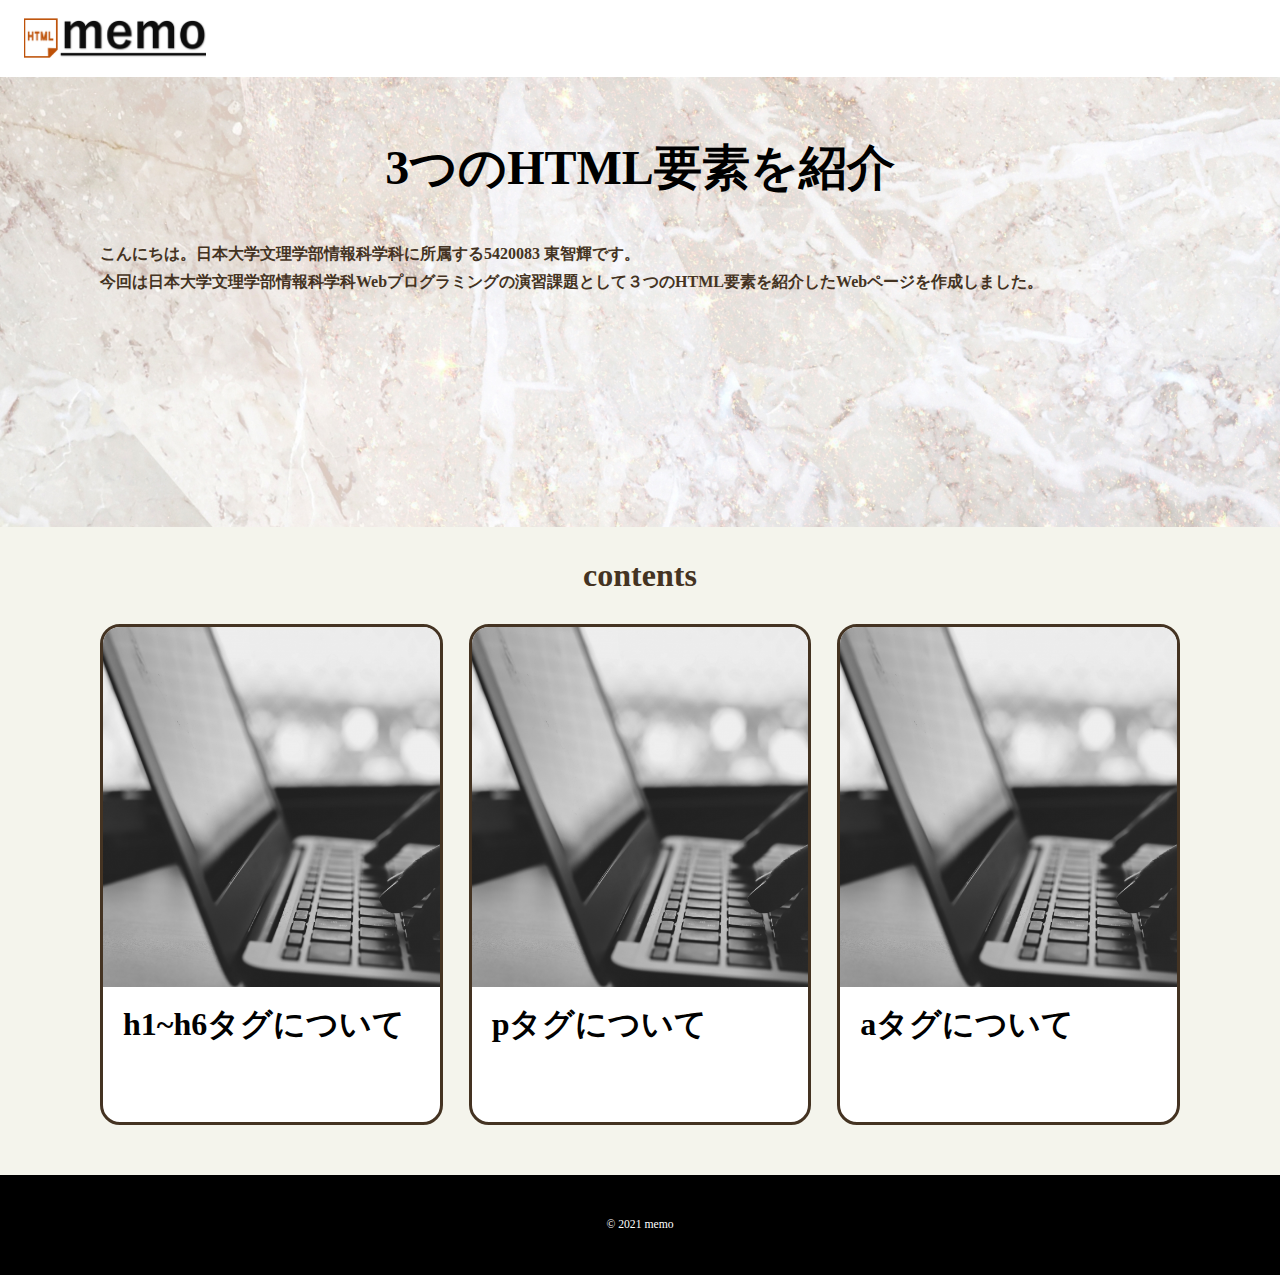
<file: project1/index.html>
<!DOCTIPE html>
<html lang="ja" dir="ltr">
  <head>
    <meta charset="utf-8">
    <title>exercize2</title>
    <link href="styles/style.css" rel="stylesheet">
  </head>
  <body>
    <nav >
        <div class="home-icon">
          <div><a href="index.html"><img src="images/html-icon.png" alt="icon"></a></div>
        </div>
    </nav>
    <header>
      <h1>3つのHTML要素を紹介</h1>
      <p>こんにちは。日本大学文理学部情報科学科に所属する5420083 東智輝です。<br>今回は日本大学文理学部情報科学科Webプログラミングの演習課題として３つのHTML要素を紹介したWebページを作成しました。</p>
    </header>

    <article>
      <h1 class="content">contents</h1>

      <div class="grid">
          <div class="item">
              <a href="article1.html">
                <div class="initem"></div>
                <h1 class="title">h1~h6タグについて</h1>

              </a>
          </div>
          <div class="item">
              <a href="article2.html">
                <div class="initem"></div>
                <h1 class="title">pタグについて</h1>

              </a>
          </div>
          <div class="item">
              <a href="article3.html">
                <div class="initem"></div>
                <h1 class="title">aタグについて</h1>

              </a>
          </div>
      </div>

    </article>
    <footer>
      <div>
        <p><small>&copy; 2021 memo</small></p>
      </div>
    </footer>

  </body>
</html>
</file>
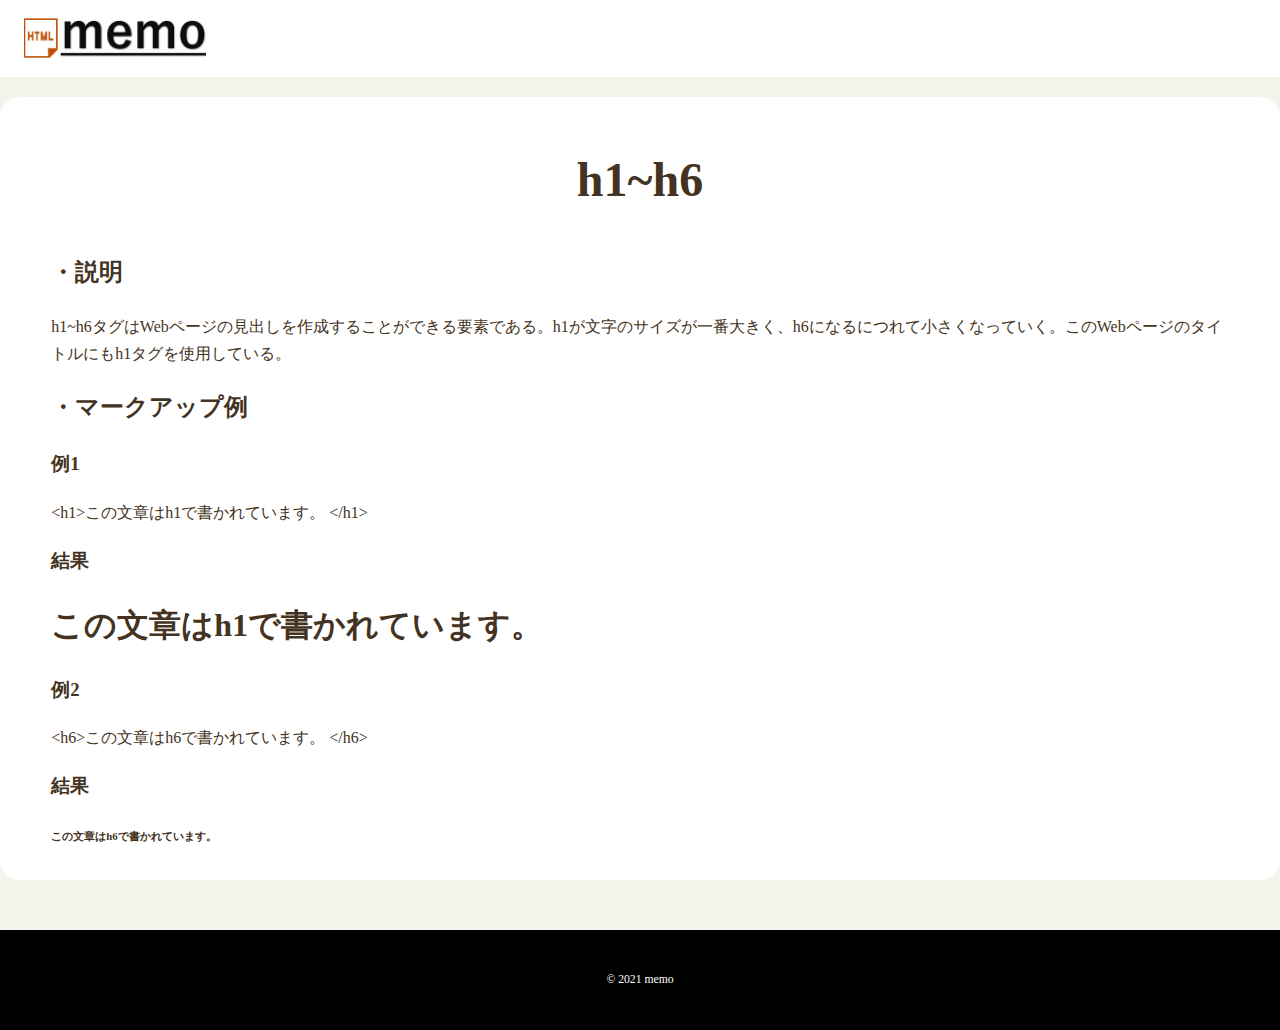
<file: project1/article1.html>
<!DOCTIPE html>
<html lang="ja" dir="ltr">
  <head>
    <meta charset="utf-8">
    <title>exercize2</title>
    <link href="styles/style.css" rel="stylesheet">
  </head>
  <body>
    <nav >
        <div class="home-icon">
          <div><a href="index.html"><img src="images/html-icon.png" alt="icon"></a></div>
        </div>
    </nav>
    <div class="wrapper">
      <h1 class="exp-title">h1~h6</h1>
      <h2>・説明</h2>
      <p>h1~h6タグはWebページの見出しを作成することができる要素である。h1が文字のサイズが一番大きく、h6になるにつれて小さくなっていく。このWebページのタイトルにもh1タグを使用している。</p>
      <h2>・マークアップ例</h2>
      <h3>例1</h3>

        <p>&lt;h1&gt;この文章はh1で書かれています。	&lt;/h1&gt;</p>

      <h3>結果</h3>
        <h1>この文章はh1で書かれています。</h1>
      <h3>例2</h3>
        <p>&lt;h6&gt;この文章はh6で書かれています。	&lt;/h6&gt;</p>
      <h3>結果</h3>
        <h6>この文章はh6で書かれています。</h6>
    </div>
      <footer>
        <div>
          <p><small>&copy; 2021 memo</small></p>
        </div>
      </footer>
  </body>
</html>
</file>
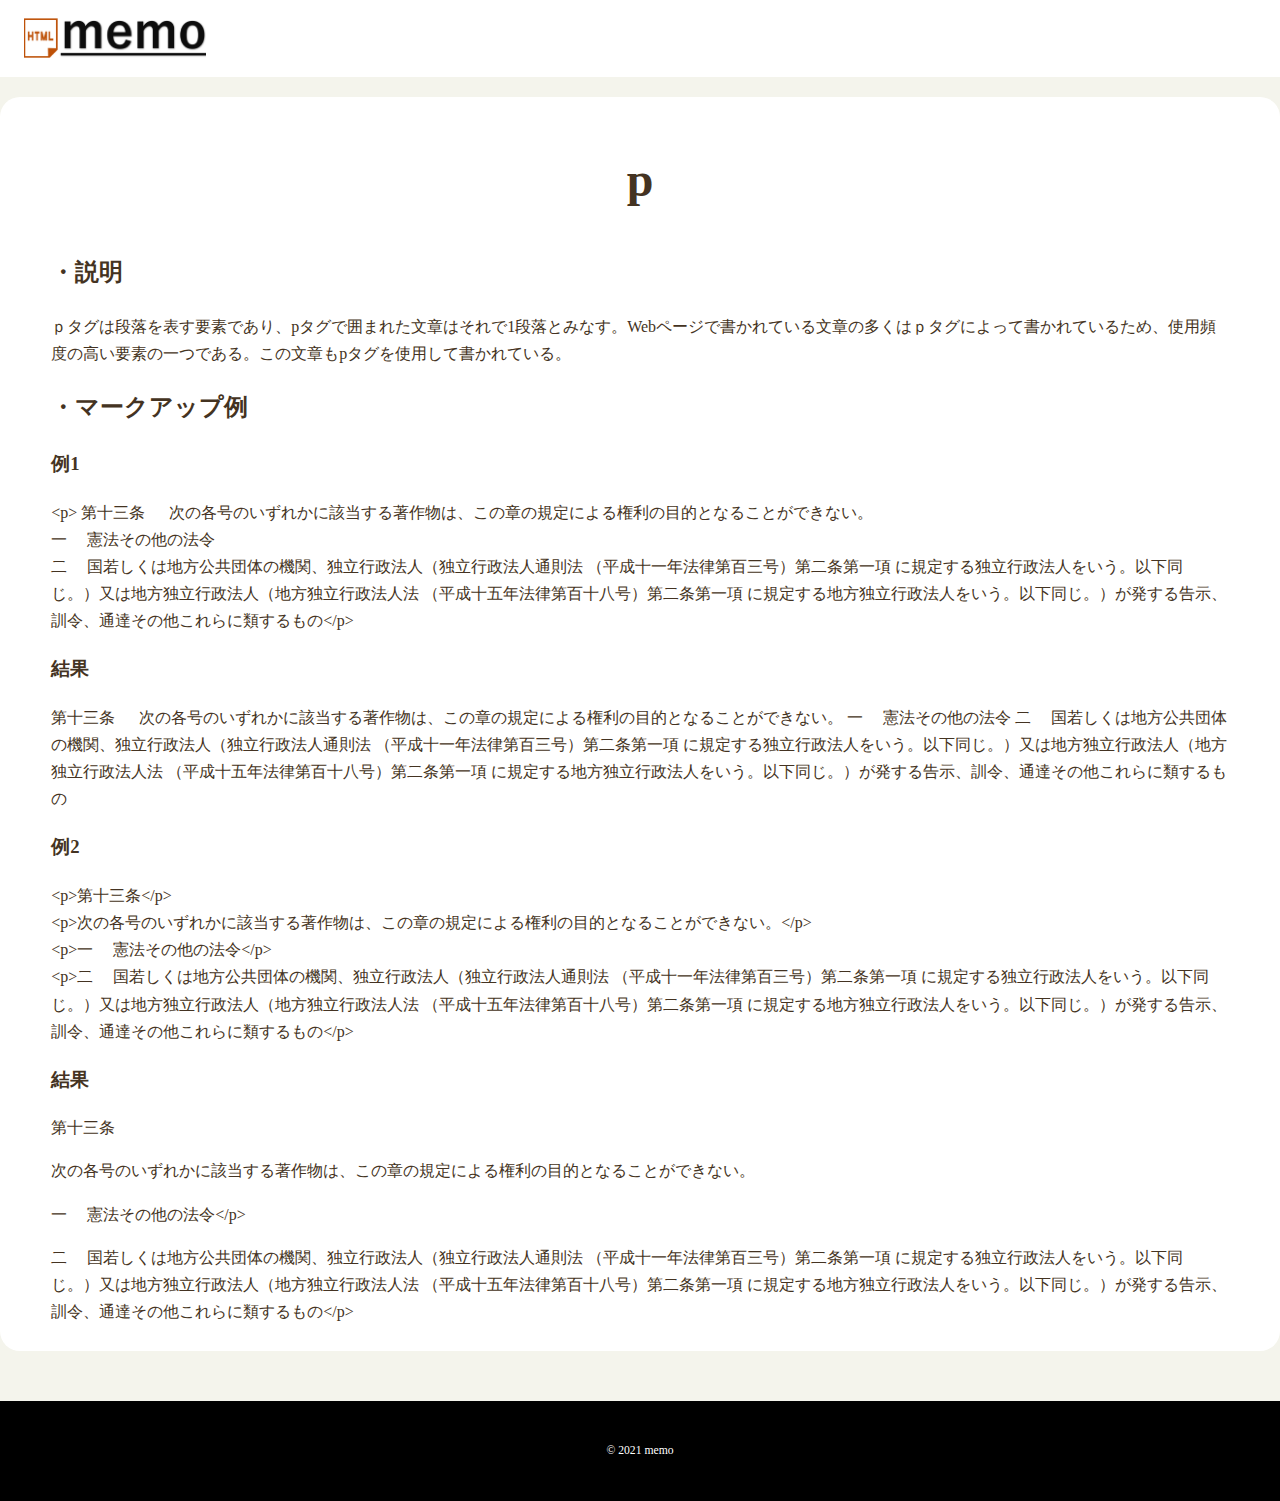
<file: project1/article2.html>
<!DOCTIPE html>
<html lang="ja" dir="ltr">
  <head>
    <meta charset="utf-8">
    <title>exercize2</title>
    <link href="styles/style.css" rel="stylesheet">
  </head>
  <body>
    <nav >
        <div class="home-icon">
          <div><a href="index.html"><img src="images/html-icon.png" alt="icon"></a></div>
        </div>
    </nav>
    <div class="wrapper">
      <h1 class="exp-title">p</h1>
      <h2>・説明</h2>
      <p>ｐタグは段落を表す要素であり、pタグで囲まれた文章はそれで1段落とみなす。Webページで書かれている文章の多くはｐタグによって書かれているため、使用頻度の高い要素の一つである。この文章もpタグを使用して書かれている。</p>
      <h2>・マークアップ例</h2>
      <h3>例1</h3>

        <p>&lt;p&gt;
          第十三条 　
          次の各号のいずれかに該当する著作物は、この章の規定による権利の目的となることができない。<br>
          一 　憲法その他の法令<br>
          二 　国若しくは地方公共団体の機関、独立行政法人（独立行政法人通則法 （平成十一年法律第百三号）第二条第一項 に規定する独立行政法人をいう。以下同じ。）又は地方独立行政法人（地方独立行政法人法 （平成十五年法律第百十八号）第二条第一項 に規定する地方独立行政法人をいう。以下同じ。）が発する告示、訓令、通達その他これらに類するもの&lt;/p&gt;
        </p>

      <h3>結果</h3>
        <p>
          第十三条 　
          次の各号のいずれかに該当する著作物は、この章の規定による権利の目的となることができない。
          一 　憲法その他の法令
          二 　国若しくは地方公共団体の機関、独立行政法人（独立行政法人通則法 （平成十一年法律第百三号）第二条第一項 に規定する独立行政法人をいう。以下同じ。）又は地方独立行政法人（地方独立行政法人法 （平成十五年法律第百十八号）第二条第一項 に規定する地方独立行政法人をいう。以下同じ。）が発する告示、訓令、通達その他これらに類するもの
        </p>
      <h3>例2</h3>
        <p>&lt;p&gt;第十三条&lt;/p&gt;<br>
        &lt;p&gt;次の各号のいずれかに該当する著作物は、この章の規定による権利の目的となることができない。&lt;/p&gt;<br>
        &lt;p&gt;一 　憲法その他の法令&lt;/p&gt;<br>
        &lt;p&gt;二 　国若しくは地方公共団体の機関、独立行政法人（独立行政法人通則法 （平成十一年法律第百三号）第二条第一項 に規定する独立行政法人をいう。以下同じ。）又は地方独立行政法人（地方独立行政法人法 （平成十五年法律第百十八号）第二条第一項 に規定する地方独立行政法人をいう。以下同じ。）が発する告示、訓令、通達その他これらに類するもの&lt;/p&gt;</p>
      <h3>結果</h3>
      <p>第十三条</p>
      <p>次の各号のいずれかに該当する著作物は、この章の規定による権利の目的となることができない。</p>
      <p>一 　憲法その他の法令&lt;/p&gt;</p>
      <p>二 　国若しくは地方公共団体の機関、独立行政法人（独立行政法人通則法 （平成十一年法律第百三号）第二条第一項 に規定する独立行政法人をいう。以下同じ。）又は地方独立行政法人（地方独立行政法人法 （平成十五年法律第百十八号）第二条第一項 に規定する地方独立行政法人をいう。以下同じ。）が発する告示、訓令、通達その他これらに類するもの&lt;/p&gt;</p>

    </div>
      <footer>
        <div>
          <p><small>&copy; 2021 memo</small></p>
        </div>
      </footer>
  </body>
</html>
</file>
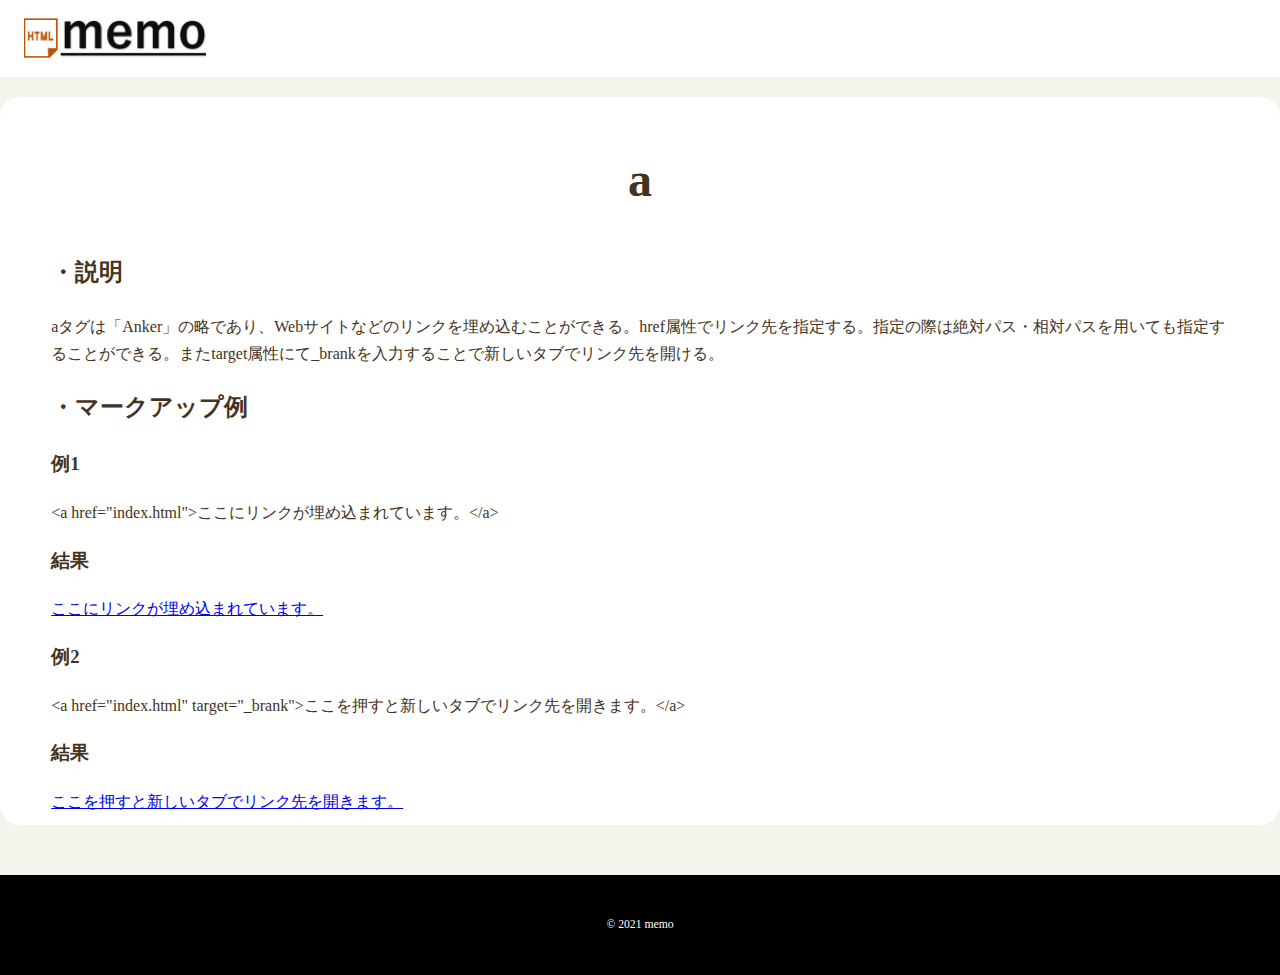
<file: project1/article3.html>
<!DOCTIPE html>
<html lang="ja" dir="ltr">
  <head>
    <meta charset="utf-8">
    <title>exercize2</title>
    <link href="styles/style.css" rel="stylesheet">
  </head>
  <body>
    <nav >
        <div class="home-icon">
          <div><a href="index.html"><img src="images/html-icon.png" alt="icon"></a></div>
        </div>
    </nav>
    <div class="wrapper">
      <h1 class="exp-title">a</h1>
      <h2>・説明</h2>
      <p>aタグは「Anker」の略であり、Webサイトなどのリンクを埋め込むことができる。href属性でリンク先を指定する。指定の際は絶対パス・相対パスを用いても指定することができる。またtarget属性にて_brankを入力することで新しいタブでリンク先を開ける。</p>
      <h2>・マークアップ例</h2>
      <h3>例1</h3>

        <p>&lt;a href="index.html"&gt;ここにリンクが埋め込まれています。&lt;/a&gt;</p>

      <h3>結果</h3>
        <a href="index.html">ここにリンクが埋め込まれています。</a>
      <h3>例2</h3>
        <p>&lt;a href="index.html" target="_brank"&gt;ここを押すと新しいタブでリンク先を開きます。&lt;/a&gt;</p>
      <h3>結果</h3>
        <a href="index.html" target="_brank">ここを押すと新しいタブでリンク先を開きます。</a>
    </div>
      <footer>
        <div>
          <p><small>&copy; 2021 memo</small></p>
        </div>
      </footer>
  </body>
</html>
</file>
<file: project1/styles/style.css>
@charset "UTF-8";

html{
  font-size: 100%;
}

body{
  line-height: 1.7;
  color: #432;
  background: #f4f4ec;
  margin: 0;
  padding: 0;
}

.wrapper{
  max-width: 1200px;
  margin: 0 auto;
  padding:0 4%;
  background-color: white;
  border-radius: 20px;
  margin-top: 20px;
  margin-bottom: 50px;
  padding-bottom: 10px;
  padding-top: 10px;
}
img{
  max-width: 100%;
}
nav{
  background: white;


}
.home-icon{
  display: flex;
  justify-content: flex-start;
}
.home-icon img{
  height: 40px;
  margin-top: 10%;
  margin-left: 13%;
  margin-bottom: 10%;
}
header{
  background-image: url(./../images/top-back.jpg);
  background-repeat: no-repeat;
  background-size: cover;
  height: 50vh;
  margin-top: -32px;
}
header h1{
  padding-top: 50px;
  text-align: center;
  font-size: 3rem;
  color: black;
}
header p{
  font-weight: bold;
  font-size: 1rem;
  margin-left: 100px;
  margin-right: 100px;
}
footer{
  background: black;
  text-align: center;
  padding: 26px 0;
}
footer p{
  color: white;
  font-size: 0.875rem;
}


.content{
  text-align: center;
  font-size: 2rem;
}
.grid{
  display: grid;
  gap: 26px;
  grid-template-columns: 1fr 1fr 1fr;
  margin-bottom: 50px;
  margin-right: 100px;
  margin-left: 100px;
}
.item{
  background: white;
  height: 55vh;
  border-radius: 20px;
  border-style: solid;
  overflow: auto;
}
.item a{
  text-decoration: none;
  color: black;
}
.item:hover {
  opacity: 0.5 ;
}

.initem{
  background-image: url(./../images/grid-program.jpg);
  background-repeat: no-repeat;
  background-size: cover;
  height: 40vh;
}
.title{
  font-size: 2rem;
  margin-left: 20px;
  margin-top: 10px;

}
.exp{
  font-size: 1rem;
  font-weight: bold;
  margin-top: -10px;
  margin-right: 10px;
  margin-left: 10px;
  b
}
.exp-title{
  font-size: 3rem;
  text-align: center;
}
</file>
